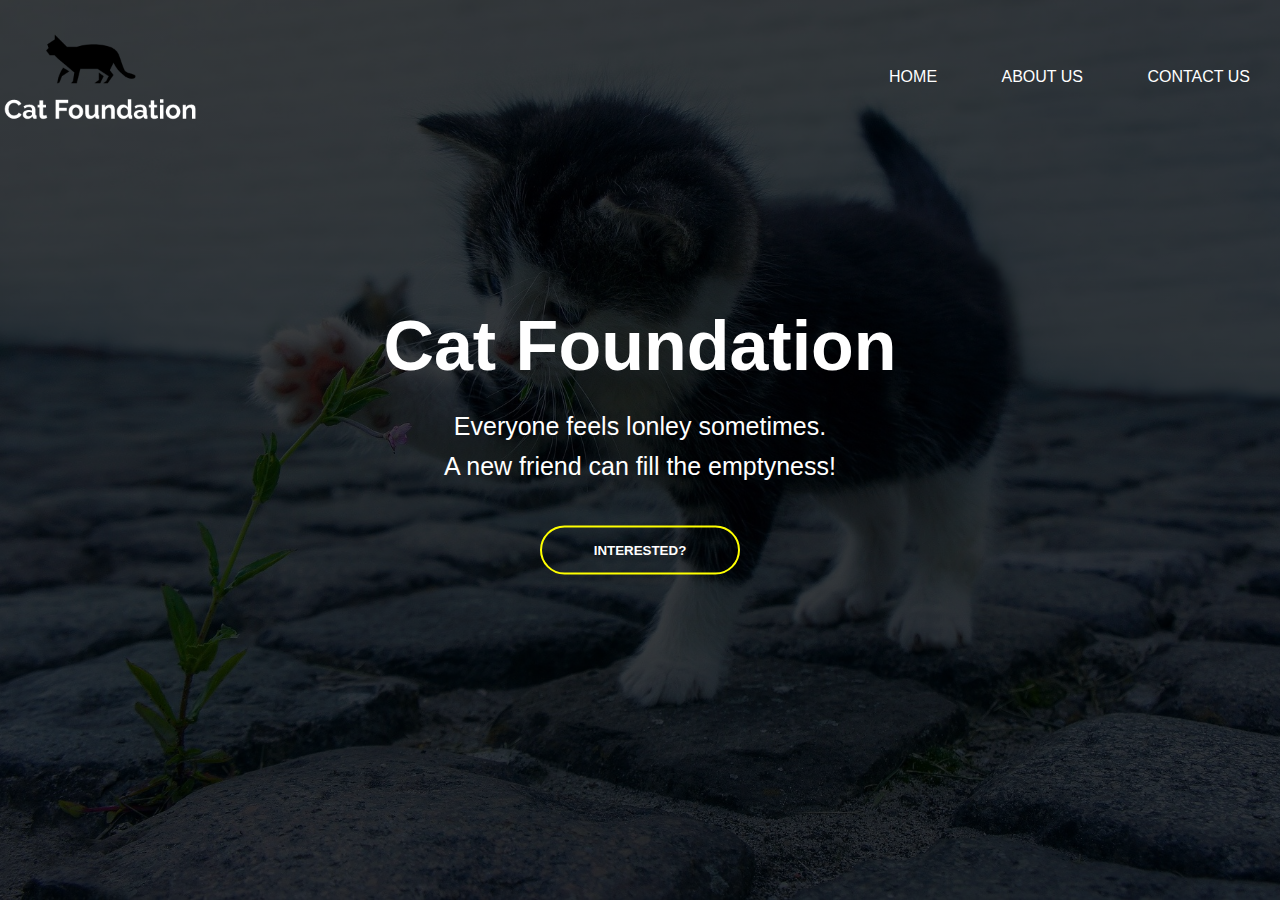
<file: index.html>
<!DOCTYPE html>
<html lang="en">
<head>
    <meta charset="UTF-8">
    <meta name="viewport" content="width=device-width, initial-scale=1.0">
    <title>Cat Foundation</title>
    <link rel="stylesheet" href="stylesheet.css">
</head>
<body>
    <div class="banner">
        <nav class="navbar">
            <img src="images/logo.png" class="logo">
            <ul>
                <li><a href="index.html">Home</a></li>
                <li><a href="about-us.html">About Us</a></li>
                <li><a href="contact-us.html">Contact Us</a></li>
            </ul>
        </nav>

        <div class="content">
            <h1>Cat Foundation</h1>
            <p>Everyone feels lonley sometimes. <br> A new friend can fill the emptyness!
            </p>
            <div>
                <a href="contact-us.html">
                    <button type="button"><span></span>INTERESTED?</button>
                </a>
            </div>
        </div>

    </div>

</body>
</html>
</file>
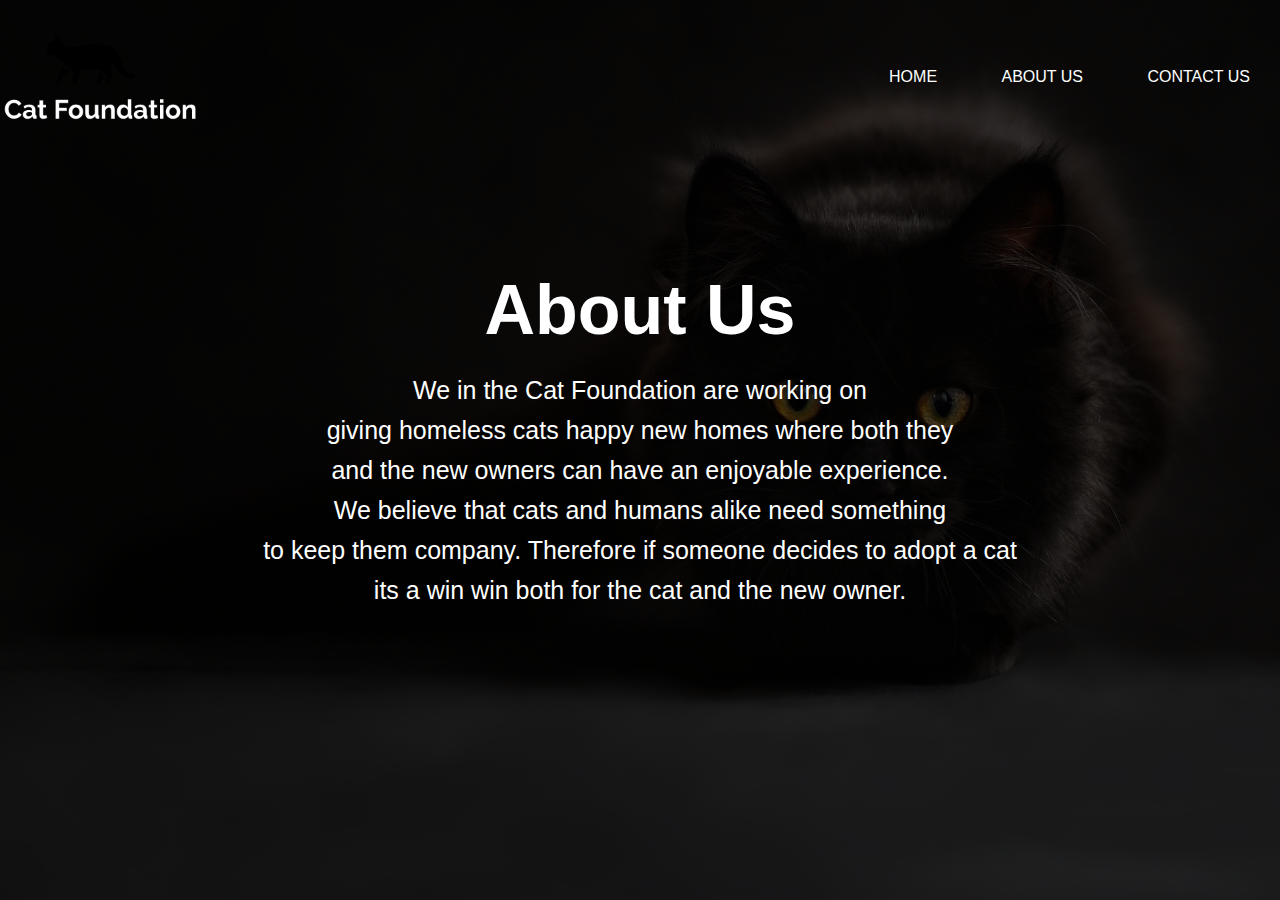
<file: about-us.html>
<!DOCTYPE html>
<html lang="en">
<head>
    <meta charset="UTF-8">
    <meta name="viewport" content="width=device-width, initial-scale=1.0">
    <title>Cat Foundation</title>
    <link rel="stylesheet" href="stylesheet.css">
</head>
<body>
    <div class="banner-aboutus">
        <nav class="navbar">
            <img src="images/logo.png" class="logo">
            <ul>
                <li><a href="index.html">Home</a></li>
                <li><a href="about-us.html">About Us</a></li>
                <li><a href="contact-us.html">Contact Us</a></li>
            </ul>
        </nav>

        <div class="content">
            <h1>About Us</h1>
            <p>We in the Cat Foundation are working on <br> giving homeless cats happy new homes
                where both they <br> and the new owners can have an enjoyable experience. <br>
                We believe that cats and humans alike need something <br> to keep them company.
                Therefore if someone decides to adopt a cat <br> its a <strong>win win</strong> both for the <strong>cat</strong> and 
                the new <strong>owner.</strong>
            </p>
            <div>
            </div>
        </div>

    </div>

</body>
</html>
</file>
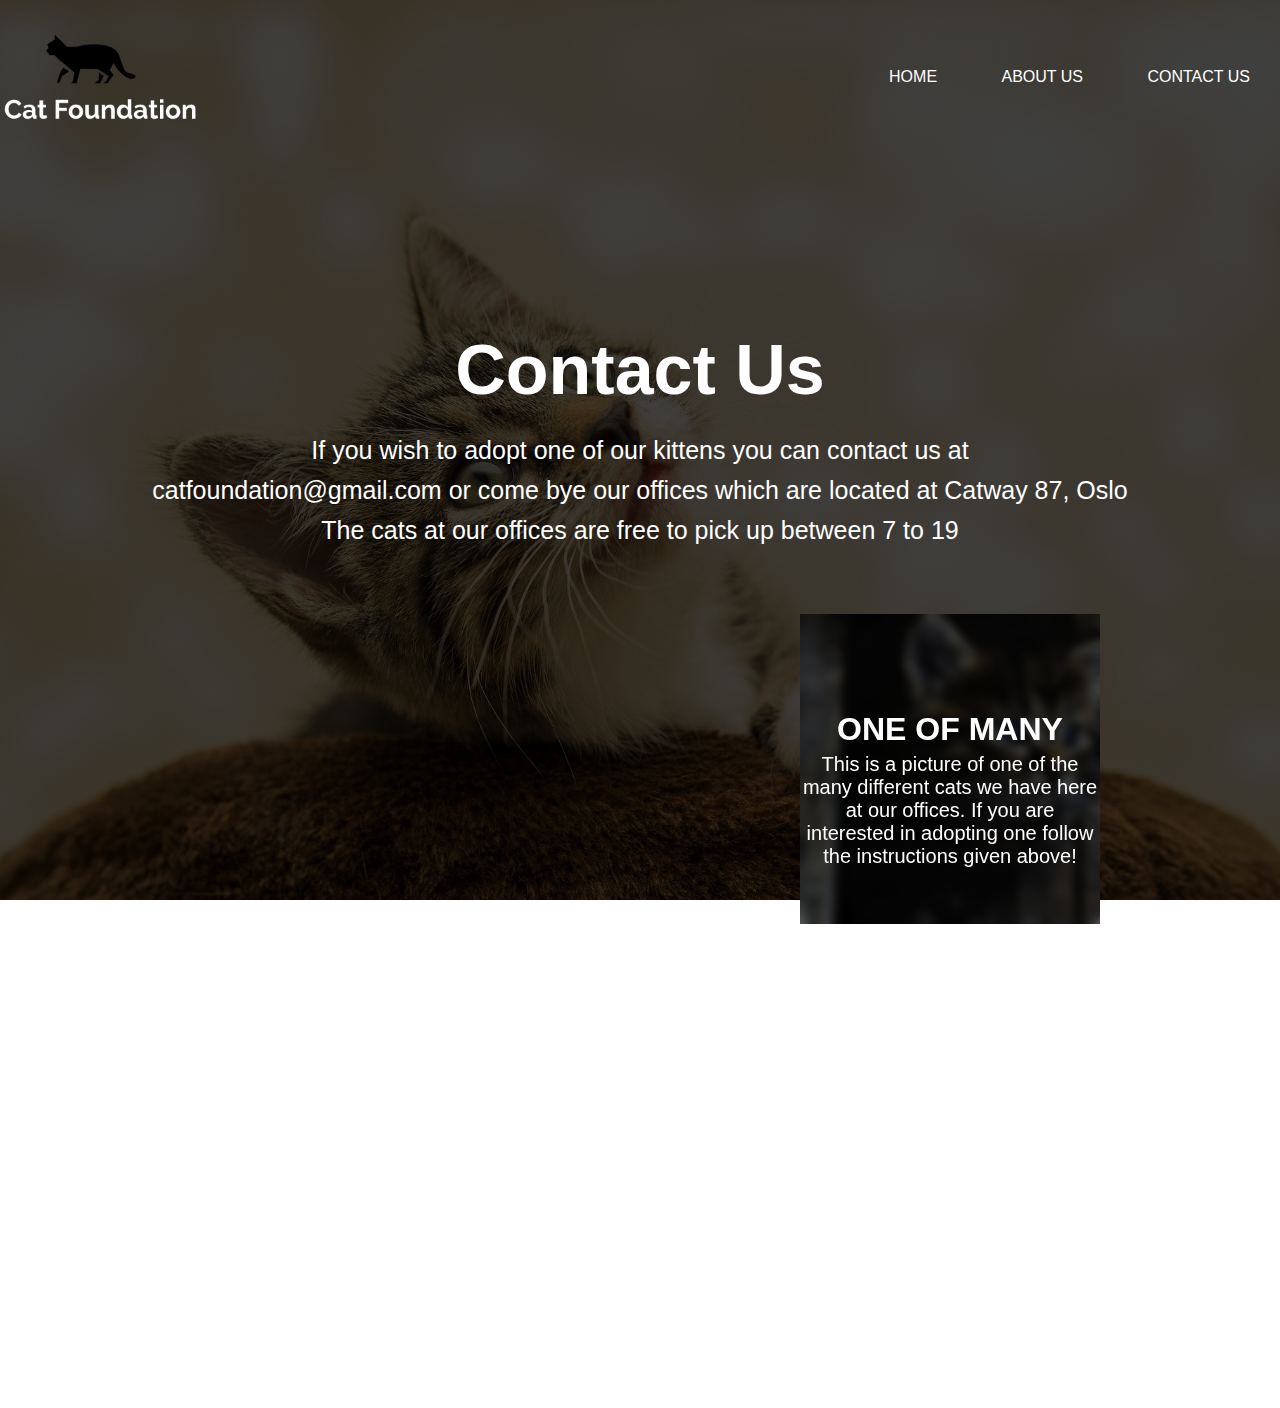
<file: contact-us.html>
<!DOCTYPE html>
<html lang="en">
<head>
    <meta charset="UTF-8">
    <meta name="viewport" content="width=device-width, initial-scale=1.0">
    <title>Cat Foundation</title>
    <link rel="stylesheet" href="stylesheet.css">
</head>
<body>
    <div class="banner-contact">
        <nav class="navbar">
            <img src="images/logo.png" class="logo">
            <ul>
                <li><a href="index.html">Home</a></li>
                <li><a href="about-us.html">About Us</a></li>
                <li><a href="contact-us.html">Contact Us</a></li>
            </ul>
        </nav>

        <div class="content">
            <h1>Contact Us</h1>
            <p>If you wish to adopt one of our kittens you can contact us at <br>
                <strong>catfoundation@gmail.com</strong> or come bye our offices which are located
                 at <strong>Catway 87, Oslo</strong> <br>
                 The cats at our offices are free to pick up between 7 to 19
            </p>
            <div>
            </div>
        </div>
        <div class="card card1">
            <div class="image__overlay image__overlay--blur">
                <div class="image__title">ONE OF MANY</div>
                <p class="image__description">
                    This is a picture of one of the many different cats we have
                    here at our offices. If you are interested in adopting one 
                    follow the instructions given above! 
                </p>
            </div>
        </div>

    </div>

</body>
</html>
</file>
<file: stylesheet.css>
*{
    margin: 0;
    padding: 0;
    font-family: sans-serif;
}
.banner{
    width: 100%;
    height: 100vh;
    background-image: linear-gradient(rgba(0,0,0,0.75), rgba(0,0,0,0.75)),url(images/cat3.jpg);
    background-size: cover;
    background-position: center;
}
.banner-contact{
    width: 100%;
    height: 100vh;
    background-image: linear-gradient(rgba(0,0,0,0.75), rgba(0,0,0,0.75)),url(images/cat2.jpg);
    background-size: cover;
    background-position: center;
}
.banner-aboutus{
    width: 100%;
    height: 100vh;
    background-image: linear-gradient(rgba(0,0,0,0.75), rgba(0,0,0,0.75)),url(images/cat1.jpg);
    background-size: cover;
    background-position: center;
}
.navbar{
    width: 85;
    margin: auto;
    padding: 30px 0;
    display: flex;
    align-items: center;
    justify-content: space-between;
}
.logo{
    width: 200px;
    cursor: pointer;
}
.navbar ul li{
    list-style: none;
    display: inline-block;
    margin: 0 30px;
    position: relative; 
}
.navbar ul li a{
    text-decoration: none;
    color: #fff;
    text-transform: uppercase;
}
.navbar ul li::after{
    content: '';
    height: 4px;
    width: 0%;
    background: yellow;
    position: absolute;
    left: 0;
    bottom: -10px;
    transition: 0.5s;
}
.navbar ul li:hover:after{
    width: 100%;
}
.content{
    width: 100%;
    position: absolute;
    top: 50%;
    transform: translateY(-50%);
    text-align: center;
    color: #fff;
}
.content h1{
    font-size: 70px;
    margin-top: 0px;
}
.content p{
    margin:  20px auto;
    font-weight: 100;
    line-height: 40px;
    font-size: 25px;
}
button{
    width: 200px;
    padding: 15px 0;
    text-align: center;
    margin: 20px 10px;
    border-radius: 25px;
    font-weight: bold;
    border: 2px solid yellow;
    background: transparent;
    color: #fff;
    cursor: pointer;
    position: relative;
    overflow: hidden;
}
span{
    background: yellow;
    height: 100%;
    width: 0%;
    border-radius: 25px;
    position: absolute;
    left: 0;
    bottom: 0;
    z-index: -1;
    transition: 0.5s;
}
button:hover span{
    width: 100%;
}
button:hover{
    border: none;
}
.card{
    width: 300px;
    height: 310px;
    display: inline-block;
    border-radius: 10px;
    padding: 15px 25px;
    box-sizing: border-box;
    cursor: pointer;
    margin: 470px 800px;
    background-position: center;
    background-size: cover;
    transition: transform 0.5s;
}
.card-2{
    width: 300px;
    height: 310px;
    display: inline-block;
    border-radius: 10px;
    padding: 15px 25px;
    box-sizing: border-box;
    cursor: pointer;
    margin: 470px 500px;
    background-position: center;
    background-size: cover;
    transition: transform 0.5s;
}
.card-3{
    width: 300px;
    height: 310px;
    display: inline-block;
    border-radius: 10px;
    padding: 15px 25px;
    box-sizing: border-box;
    cursor: pointer;
    margin: 470px 700px;
    background-position: center;
    background-size: cover;
    transition: transform 0.5s;
}
.card1{
    background-image: url(images/cat5.jpg);
}
.card:hover{
    transform: translateY(-10px);
}
.image__overlay{
    position: absolute;
    top: 0;
    left: 0;
    width: 100%;
    height: 100%;
    background: rgba(0, 0, 0, 0.6);
    color: #fff;
    font-family: 'Quicksand', sans-serif;
    display: flex;
    flex-direction: column;
    align-items: center;
    justify-content: center;
    opacity: 0;
    transition: opacity 0.25s;
}
.image__overlay--blur{
    backdrop-filter: blur(5px);
}
.image__overlay > *{
    transform: translateY(20px);
    transition: transform 0.25s;
}
.image__overlay:hover{
    opacity: 1;
}
.image__overlay:hover{
    transform: translateY(0);
}
.image__title{
    font-size: 2em;
    font-weight: bold;
}
.image__description{
    font-size: 1.25em;
    margin-top: 0.25em;
    text-align: center;
}
</file>
